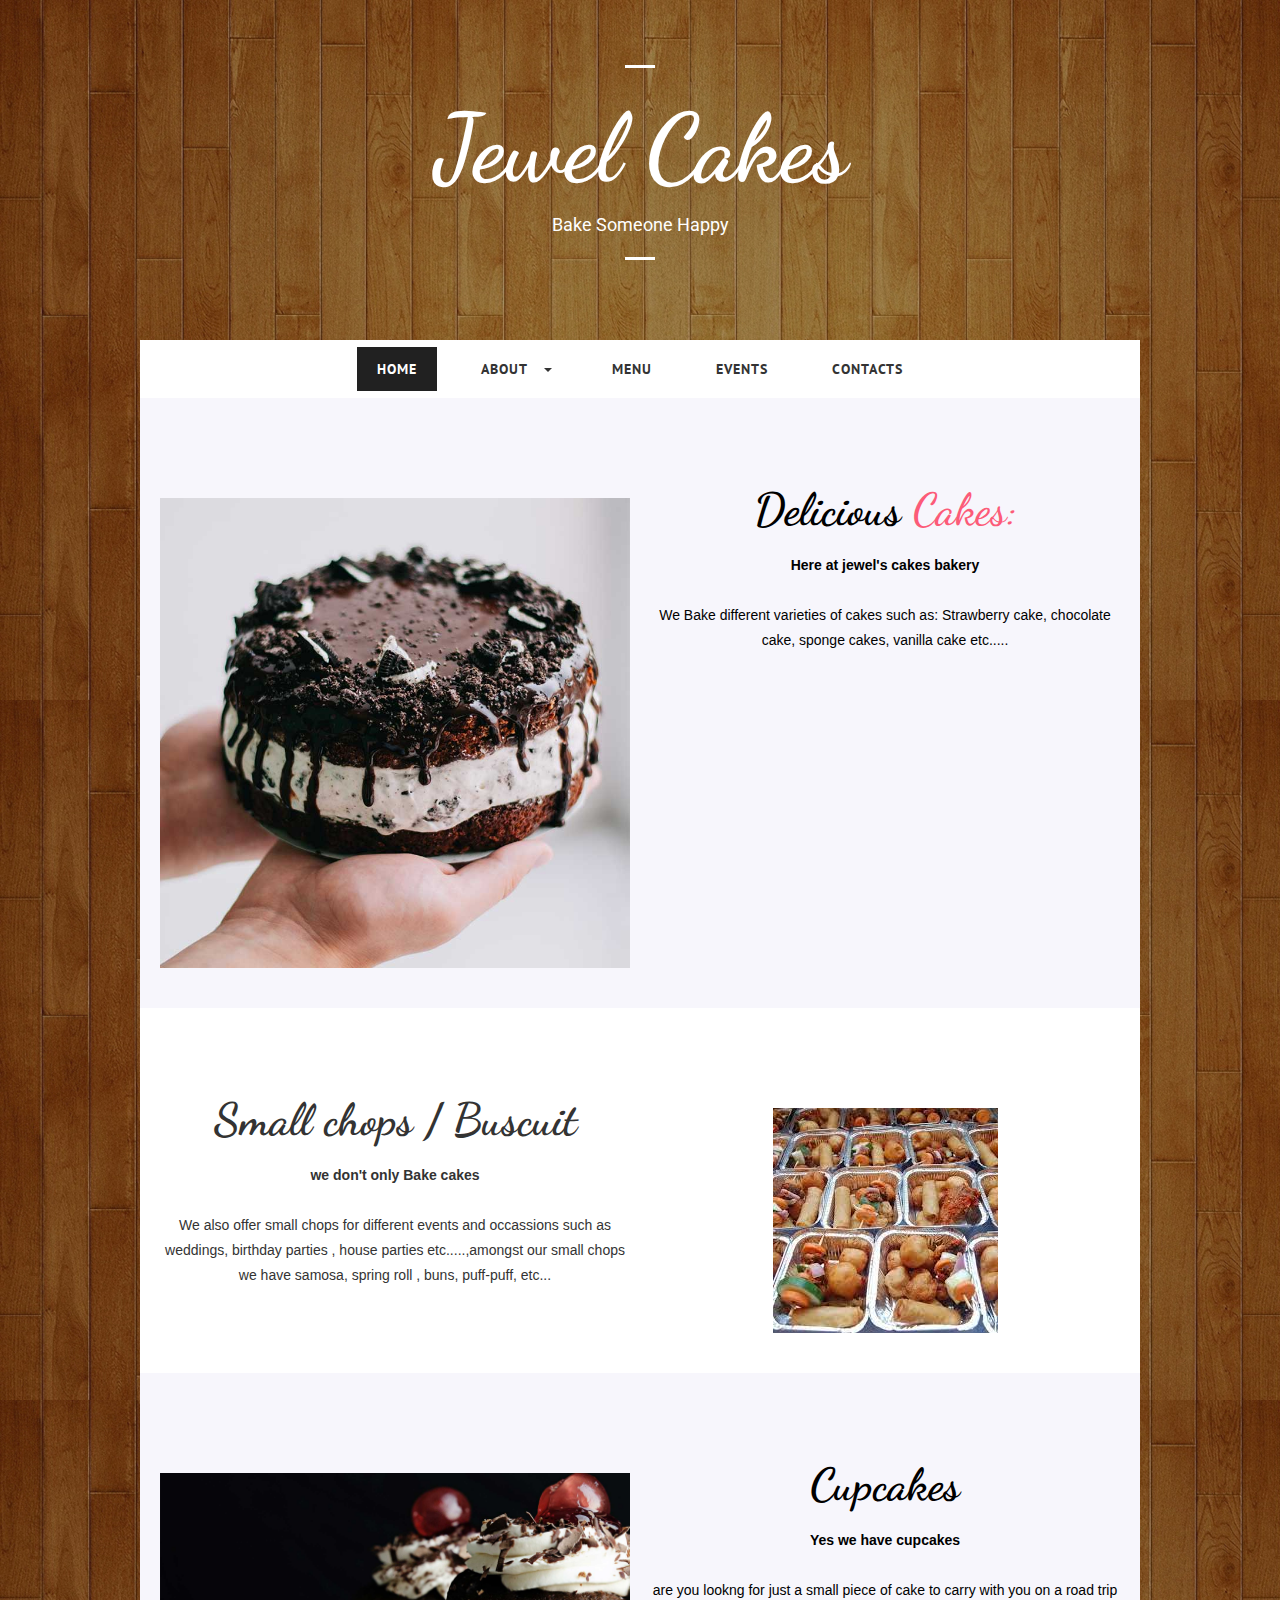
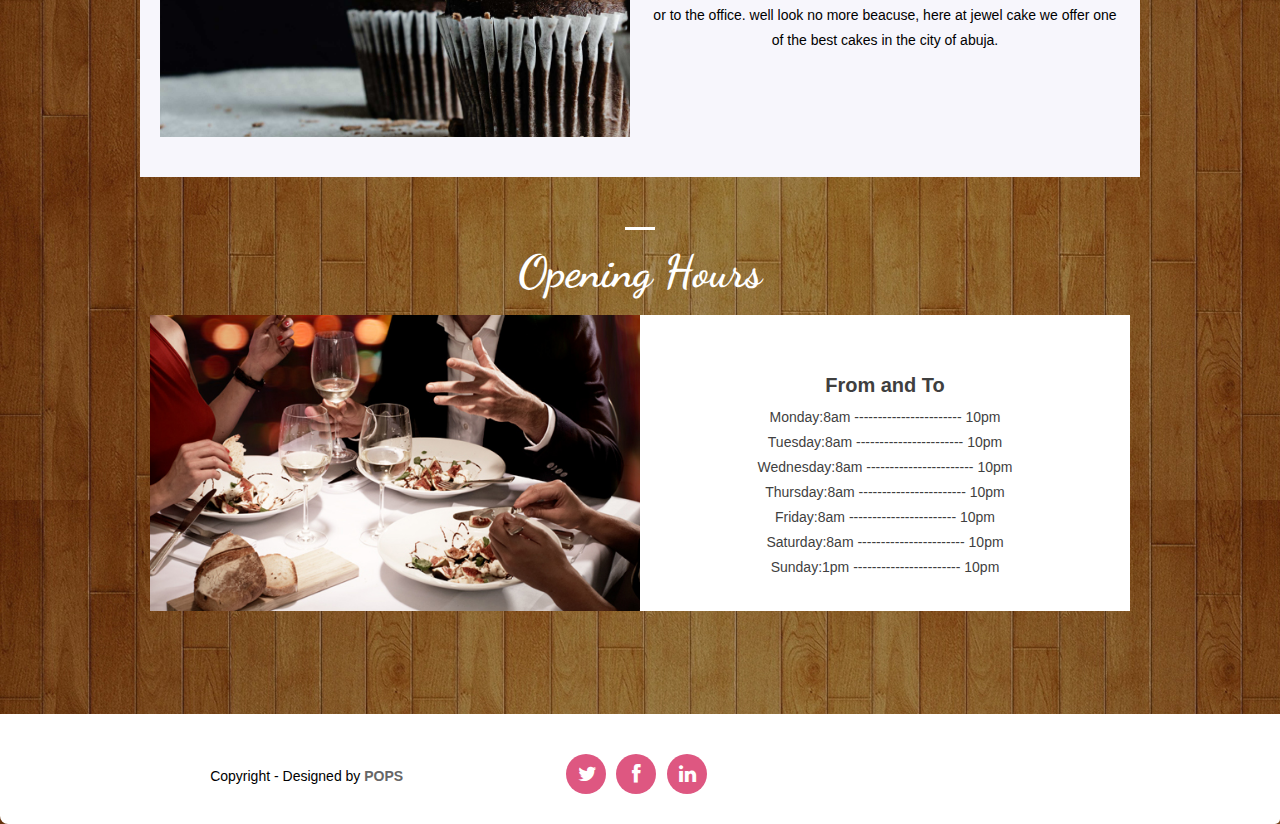
<file: index.html>
<!DOCTYPE html>
<!--[if lt IE 7 ]><html class="ie ie6" lang="en"> <![endif]-->
<!--[if IE 7 ]><html class="ie ie7" lang="en"> <![endif]-->
<!--[if IE 8 ]><html class="ie ie8" lang="en"> <![endif]-->
<!--[if (gte IE 9)|!(IE)]><!--><html lang="en"> <!--<![endif]-->
<head>

    <!-- Basic Page Needs
  ================================================== -->
	<meta charset="utf-8">
	<title>Jewel cakes</title>
	<meta name="description" content="Free Responsive Html5 Css3 Templates | zerotheme.com">
	<meta name="author" content="www.zerotheme.com">
	
    <!-- Mobile Specific Metas
	================================================== -->
	<meta name="viewport" content="width=device-width, initial-scale=1, maximum-scale=1">
    
    <!-- CSS
	================================================== -->
  	<link rel="stylesheet" href="css/zerogrid.css">
	<link rel="stylesheet" href="css/style.css">
	<link rel="stylesheet" href="css/lightbox.css">
	
	<!-- Custom Fonts -->
    <link href="font-awesome/css/font-awesome.min.css" rel="stylesheet" type="text/css">
	
	
	<link rel="stylesheet" href="css/menu.css">
	<script src="js/jquery1111.min.js" type="text/javascript"></script>
	<script src="js/script.js"></script>
	
	<!--[if lt IE 8]>
       <div style=' clear: both; text-align:center; position: relative;'>
         <a href="http://windows.microsoft.com/en-US/internet-explorer/Items/ie/home?ocid=ie6_countdown_bannercode">
           <img src="http://storage.ie6countdown.com/assets/100/images/banners/warning_bar_0000_us.jpg" border="0" height="42" width="820" alt="You are using an outdated browser. For a faster, safer browsing experience, upgrade for free today." />
        </a>
      </div>
    <![endif]-->
    <!--[if lt IE 9]>
		<script src="js/html5.js"></script>
		<script src="js/css3-mediaqueries.js"></script>
	<![endif]-->
	
</head>

<body>
<div class="wrap-body">
	<header class="zerogrid">
		<div class="logo">
			<hr class="line-1">
			<a href="#">Jewel Cakes</a>
			<span>Bake Someone Happy</span>
			<hr class="line-1">
		</div>
		<div id='cssmenu' class="align-center">
			<ul>
			   <li class="active"><a href='index.html'><span>Home</span></a></li>
			   <li class=' has-sub'><a href='about.html'><span>About</span></a>
			   </li>
			   <li><a href='menu.html'><span>Menu</span></a></li>
			  <li><a href='event.html'><span>Events</span></a></li>
			   <li class='last'><a href='contact.html'><span>Contacts</span></a></li>
			</ul>
		</div>
	</header>
		<!--////////////////////////////////////Container-->
		<section id="container">
			<div class="wrap-container">
				<!-----------------content-box-1-------------------->
				<section class="content-box background-gray box-1 zerogrid">
					<div class="row wrap-box"><!--Start Box-->
						<div class="col-1-2">
							<div class="wrap-col">
								<div style="padding-top: 60px;">
									<center><img src="images/1.jpg"></center>
								</div>
							</div>
						</div>
						<div class="col-1-2">
							<div class="wrap-col">
								<div class="row">
									<div class="t-center" style="padding-top: 30px;">
										<div class="header">
											<h2>Delicious  <span class="color-red">Cakes:</span></h2>
										</div>
										<strong>Here at jewel's cakes bakery</strong><br/><br>
										<span>We Bake different varieties of cakes such as: Strawberry cake, chocolate cake, sponge cakes, vanilla cake etc.....</span><br/><br>
									</div>
								</div>
							</div>
						</div>
					</div>
				</section>
				<!-----------------content-box-2-------------------->
				<section class="content-box background-white box-2 zerogrid">
					<div class="row wrap-box"><!--Start Box-->
						<div class="col-1-2 f-right">
							<div class="wrap-col">
								<div style="padding-top: 60px;">
									<center><img src="images/small chops.jpeg"></center>
								</div>
							</div>
						</div>
						<div class="col-1-2">
							<div class="wrap-col">
								<div class="row">
									<div class="t-center" style="padding-top: 30px;">
										<div class="header">
											<h2>Small chops / Buscuit</h2>
										</div>
										<strong>we don't only Bake cakes</strong><br/><br>
										<span>We also offer small chops for different events and occassions such as weddings, birthday parties , house parties
											etc.....,amongst our small chops we have samosa, spring roll , buns, puff-puff, etc...
										</span><br/><br>
										<!-- <a href="#" class="button" >More Details</a> -->
									</div>
								</div>
							</div>
						</div>
					</div>
				</section>
				<!-----------------content-box-3-------------------->
				<section class="content-box background-gray box-3 zerogrid">
					<div class="row wrap-box"><!--Start Box-->
						<div class="col-1-2">
							<div class="wrap-col">
								<div style="padding-top: 60px;">
									<center><img src="images/3.jpg"></center>
								</div>
							</div>
						</div>
						<div class="col-1-2">
							<div class="wrap-col">
								<div class="row">
									<div class="t-center" style="padding-top: 30px;">
										<div class="header">
											<h2>Cupcakes</h2>
										</div>
										<strong>Yes we have cupcakes</strong><br/><br>
										<span>are you lookng for just a small piece of cake to carry with you on a road trip or to the office. well
											look no more beacuse, here at jewel cake we offer one of the best cakes in the city of abuja.
										</span><br/><br>
									</div>
								</div>
							</div>
						</div>
					</div>
				</section>
				<!-----------------content-box-4-------------------->
				<section class="content-box boxstyle-2 box-4">
					<div class="zerogrid">
						<div class="row wrap-box"><!--Start Box-->
							<div class="header">
								<hr class="line-1">
								<h2 style="color: #fff;">Opening Hours</h2>
							</div>
							<div class="post">
								<div class="col-1-2">
									<img src="images/event.jpg"/>
								</div>
								<div class="col-1-2">
									<div class="wrapper">
										<h3>From and To</h3>
										<p>Monday:8am ----------------------- 10pm <br>
											Tuesday:8am ----------------------- 10pm <br>
											Wednesday:8am ----------------------- 10pm <br>
											Thursday:8am ----------------------- 10pm <br>
											Friday:8am ----------------------- 10pm <br>
											Saturday:8am ----------------------- 10pm <br>
											Sunday:1pm ----------------------- 10pm</p>
										<!-- <a class="button" href="#">Read More</a> -->
									</div>	
								</div>
							</div>
						</div>
					</div>
				</section>
				
			</div>
		</section>
		<hr class="line">
		<!--////////////////////////////////////Footer-->
		<footer>
			<div class="wrap-footer">
				<div class="zerogrid">
					<div class="row">
						<div class="col-1-3">
							<div class="wrap-col">
								<p>Copyright - Designed by <a href="saviourpopoola@gmail.com">POPS</a></p>
							</div>
						</div>
						<div class="col-1-3">
							<div class="wrap-col">
								<ul class="social-buttons">
									<li><a href="#"><i class="fa fa-twitter"></i></a>
									</li>
									<li><a href="#"><i class="fa fa-facebook"></i></a>
									</li>
									<li><a href="#"><i class="fa fa-linkedin"></i></a>
									</li>
								</ul>
							</div>
						</div>
						<div class="col-1-3">
							<!-- <div class="wrap-col">
								<ul class="quick-link">
									<li><a href="#">Privacy Policy</a></li>
									<li><a href="#">Terms of Use</a></li>
								</ul>
							</div> -->
						</div>
					</div>
				</div>
			</div>
		</footer>
<script src="js/lightbox-plus-jquery.min.js"></script>
</div>
</body>
</html>
</file>
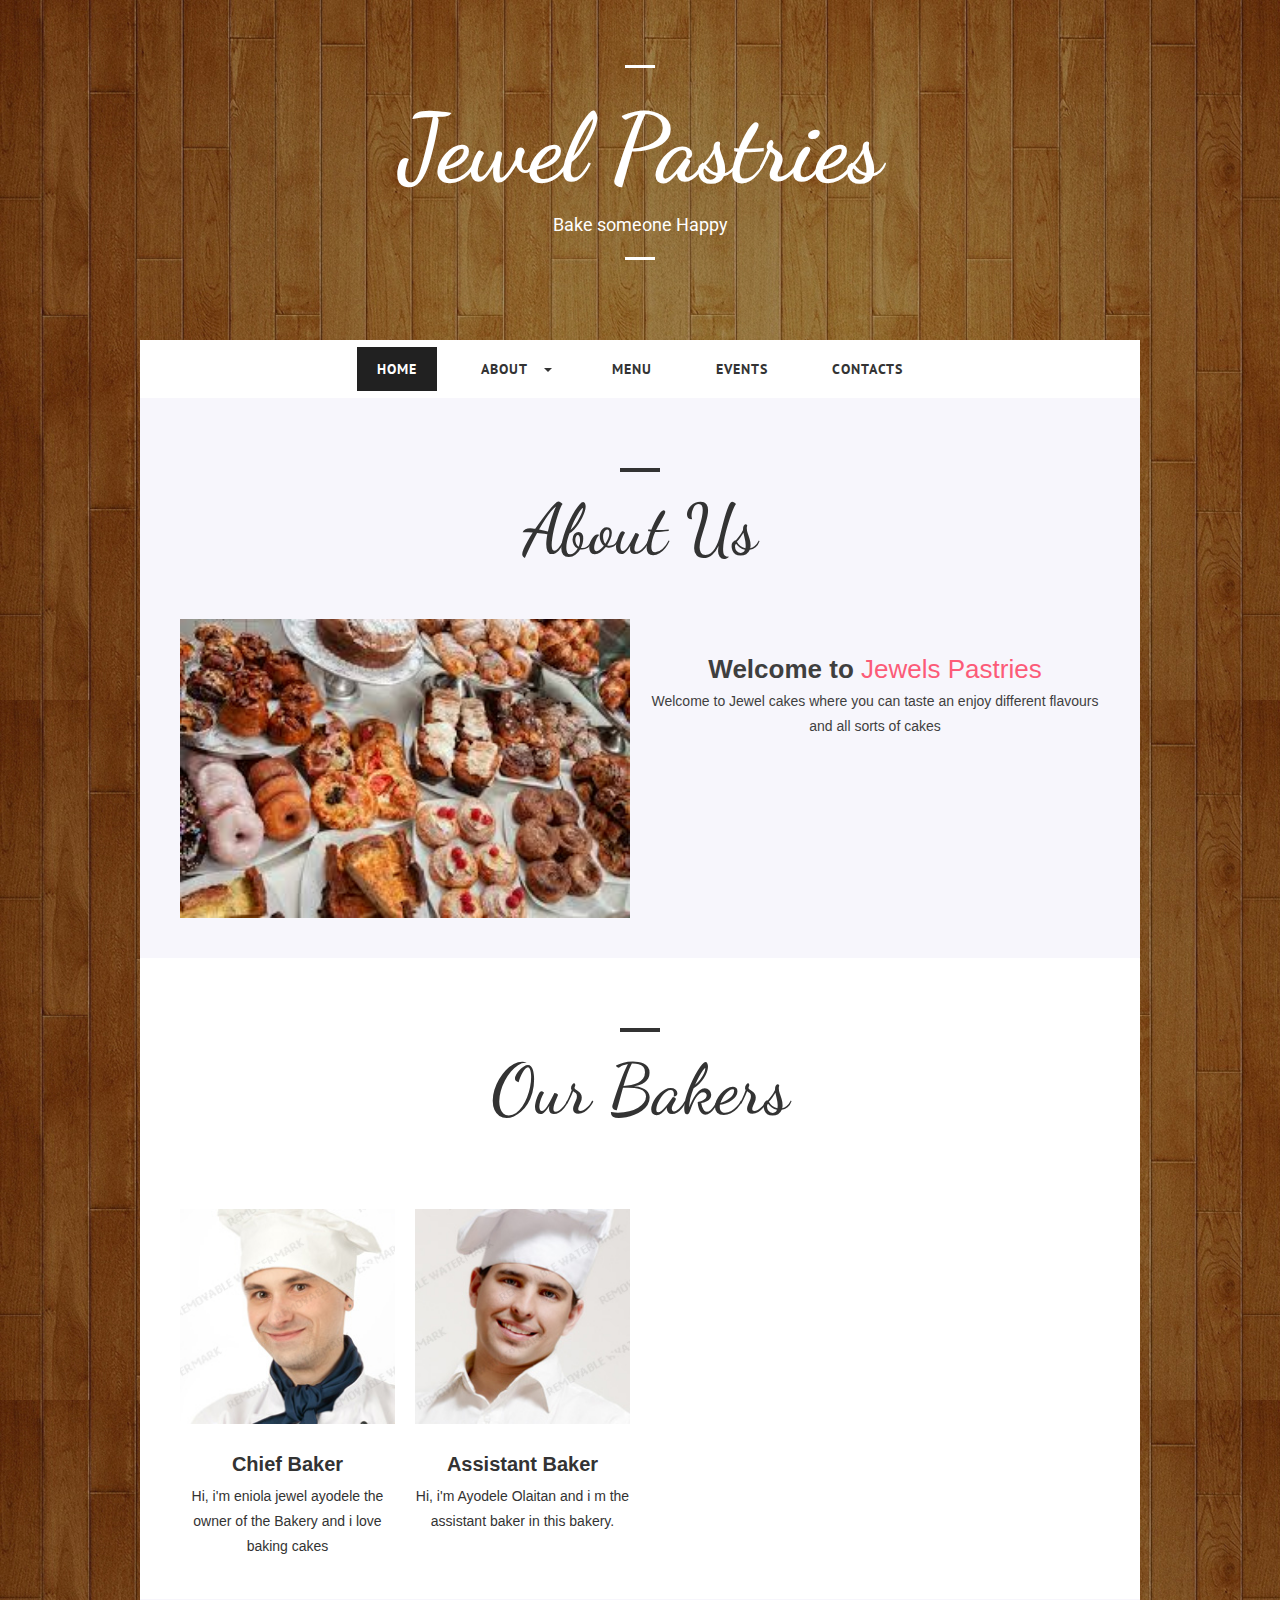
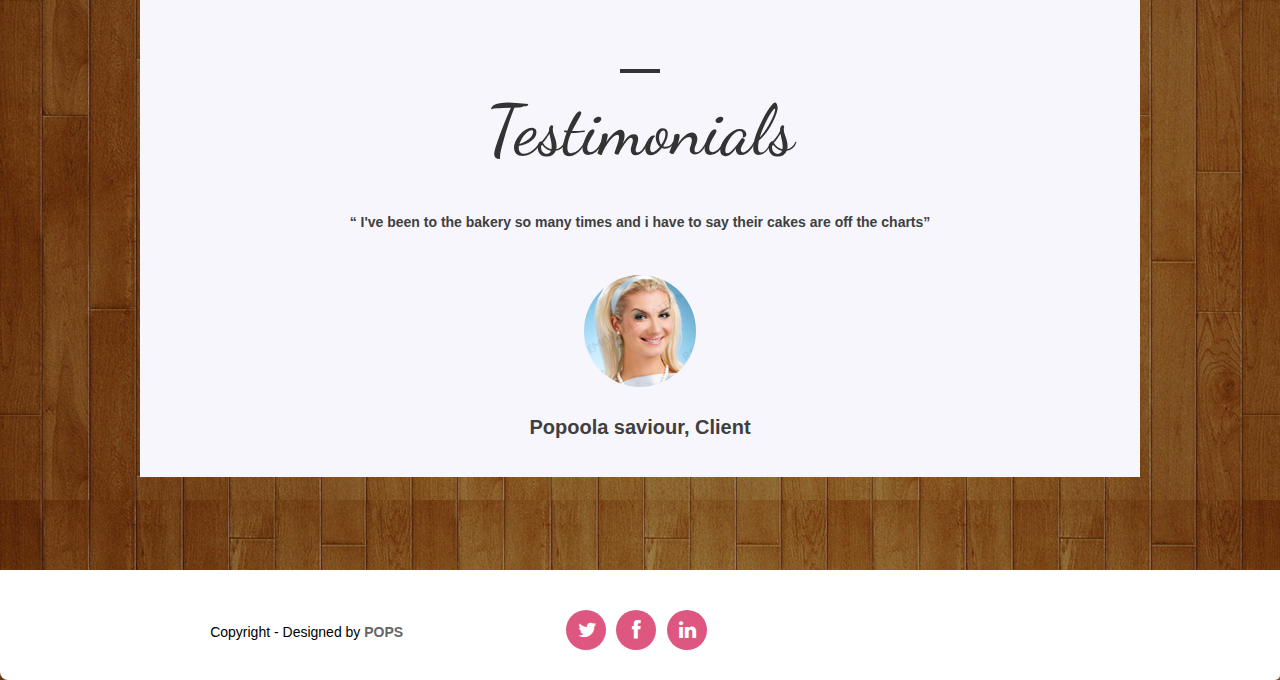
<file: about.html>
<!DOCTYPE html>
<!--[if lt IE 7 ]><html class="ie ie6" lang="en"> <![endif]-->
<!--[if IE 7 ]><html class="ie ie7" lang="en"> <![endif]-->
<!--[if IE 8 ]><html class="ie ie8" lang="en"> <![endif]-->
<!--[if (gte IE 9)|!(IE)]><!--><html lang="en"> <!--<![endif]-->
<head>

    <!-- Basic Page Needs
  ================================================== -->
	<meta charset="utf-8">
	<title>Jewel Pastries</title>
	<meta name="description" content="Free Responsive Html5 Css3 Templates | zerotheme.com">
	<meta name="author" content="www.zerotheme.com">
	
    <!-- Mobile Specific Metas
	================================================== -->
	<meta name="viewport" content="width=device-width, initial-scale=1, maximum-scale=1">
    
    <!-- CSS
	================================================== -->
  	<link rel="stylesheet" href="css/zerogrid.css">
	<link rel="stylesheet" href="css/style.css">
	<link rel="stylesheet" href="css/lightbox.css">
	
	<!-- Custom Fonts -->
    <link href="font-awesome/css/font-awesome.min.css" rel="stylesheet" type="text/css">
	
	
	<link rel="stylesheet" href="css/menu.css">
	<script src="js/jquery1111.min.js" type="text/javascript"></script>
	<script src="js/script.js"></script>
	
	<!--[if lt IE 8]>
       <div style=' clear: both; text-align:center; position: relative;'>
         <a href="http://windows.microsoft.com/en-US/internet-explorer/Items/ie/home?ocid=ie6_countdown_bannercode">
           <img src="http://storage.ie6countdown.com/assets/100/images/banners/warning_bar_0000_us.jpg" border="0" height="42" width="820" alt="You are using an outdated browser. For a faster, safer browsing experience, upgrade for free today." />
        </a>
      </div>
    <![endif]-->
    <!--[if lt IE 9]>
		<script src="js/html5.js"></script>
		<script src="js/css3-mediaqueries.js"></script>
	<![endif]-->
	
</head>

<body>
<div class="wrap-body">
	<header class="zerogrid">
		<div class="logo">
			<hr class="line-1">
			<a href="#">Jewel Pastries</a>
			<span>Bake someone Happy</span>
			<hr class="line-1">
		</div>
		<div id='cssmenu' class="align-center">
			<ul>
			   <li class="active"><a href='index.html'><span>Home</span></a></li>
			   <li class=' has-sub'><a href='about.html'><span>About</span></a></li>
			   <li><a href='menu.html'><span>Menu</span></a></li>
			   <li><a href='event.html'><span>Events</span></a></li>
			   <li class='last'><a href='contact.html'><span>Contacts</span></a></li>
			</ul>
		</div>
	</header>
		<!--////////////////////////////////////Container-->
		<section id="container">
			<div class="wrap-container clearfix">
				<div id="main-content">
					<div class="wrap-content zerogrid ">
						<article class="background-gray">
							<div class="art-header">
								<hr class="line-2">
								<h2>About Us</h2>
							</div>
							<div class="art-content">
								<div class="row">
									<div class="col-1-2">
										<div class="wrap-col">
											<div>
												<img src="images/hercakes.jpeg">
											</div>
										</div>
									</div>
									<div class="col-1-2">
										<div class="wrap-col">
											<div class="row">
												<div class="t-center" style="padding-top: 40px;">
													<h3 style="font-size: 26px;">Welcome to <span class="color-red">Jewels Pastries</span></h3>
													<p>Welcome to Jewel cakes where you can taste an enjoy different flavours and all sorts of cakes</p>
												</div>
											</div>
										</div>
									</div>
								</div>
							</div>
						</article>
						<article class="background-white">
							<div class="art-header">
								<hr class="line-2">
								<h2>Our Bakers</h2>
							</div>
							<div class="art-content">
								<div class="row">
									<div class="col-1-4">
										<div class="wrap-col post">
											<img src="images/u2.jpg" alt=""/>
											<h3>Chief Baker</h3>
											<p>Hi, i'm eniola jewel ayodele the owner of the Bakery and i love baking cakes</p>
										</div>
									</div>
									<div class="col-1-4">
										<div class="wrap-col post">
											<img src="images/u4.jpg" alt=""/>
											<h3>Assistant Baker</h3>
											<p>Hi, i'm Ayodele Olaitan and i m the assistant baker in this bakery.</p>
										</div>
									</div>
								</div>
							</div>
						</article>
						<article class="background-gray">
							<div class="art-header">
								<hr class="line-2">
								<h2>Testimonials</h2>
							</div>
							<div class="art-content">
								<strong>“ I've been to the bakery so many times and i have to say their cakes are off the charts”</strong>
								<div class="row">
									<div class="col-full">
										<div class="wrap-col post">
											<img src="images/u5.jpg" alt="" style="border-radius: 50%; width: auto;" />
											<h3>Popoola saviour, Client</h3>
										</div>
									</div>
								</div>
							</div>
						</article>
					</div>
				</div>
			</div>
		</section>
		<hr class="line">
		<!--////////////////////////////////////Footer-->
		<footer>
			<div class="wrap-footer">
				<div class="zerogrid">
					<div class="row">
						<div class="col-1-3">
							<div class="wrap-col">
								<p>Copyright - Designed by <a href="saviourpopoola@gmail.com" title="free website templates">POPS</a></p>
							</div>
						</div>
						<div class="col-1-3">
							<div class="wrap-col">
								<ul class="social-buttons">
									<li><a href="#"><i class="fa fa-twitter"></i></a>
									</li>
									<li><a href="#"><i class="fa fa-facebook"></i></a>
									</li>
									<li><a href="#"><i class="fa fa-linkedin"></i></a>
									</li>
								</ul>
							</div>
						</div>
					</div>
				</div>
			</div>
		</footer>
<script src="js/lightbox-plus-jquery.min.js"></script>
</div>
</body>
</html>
</file>
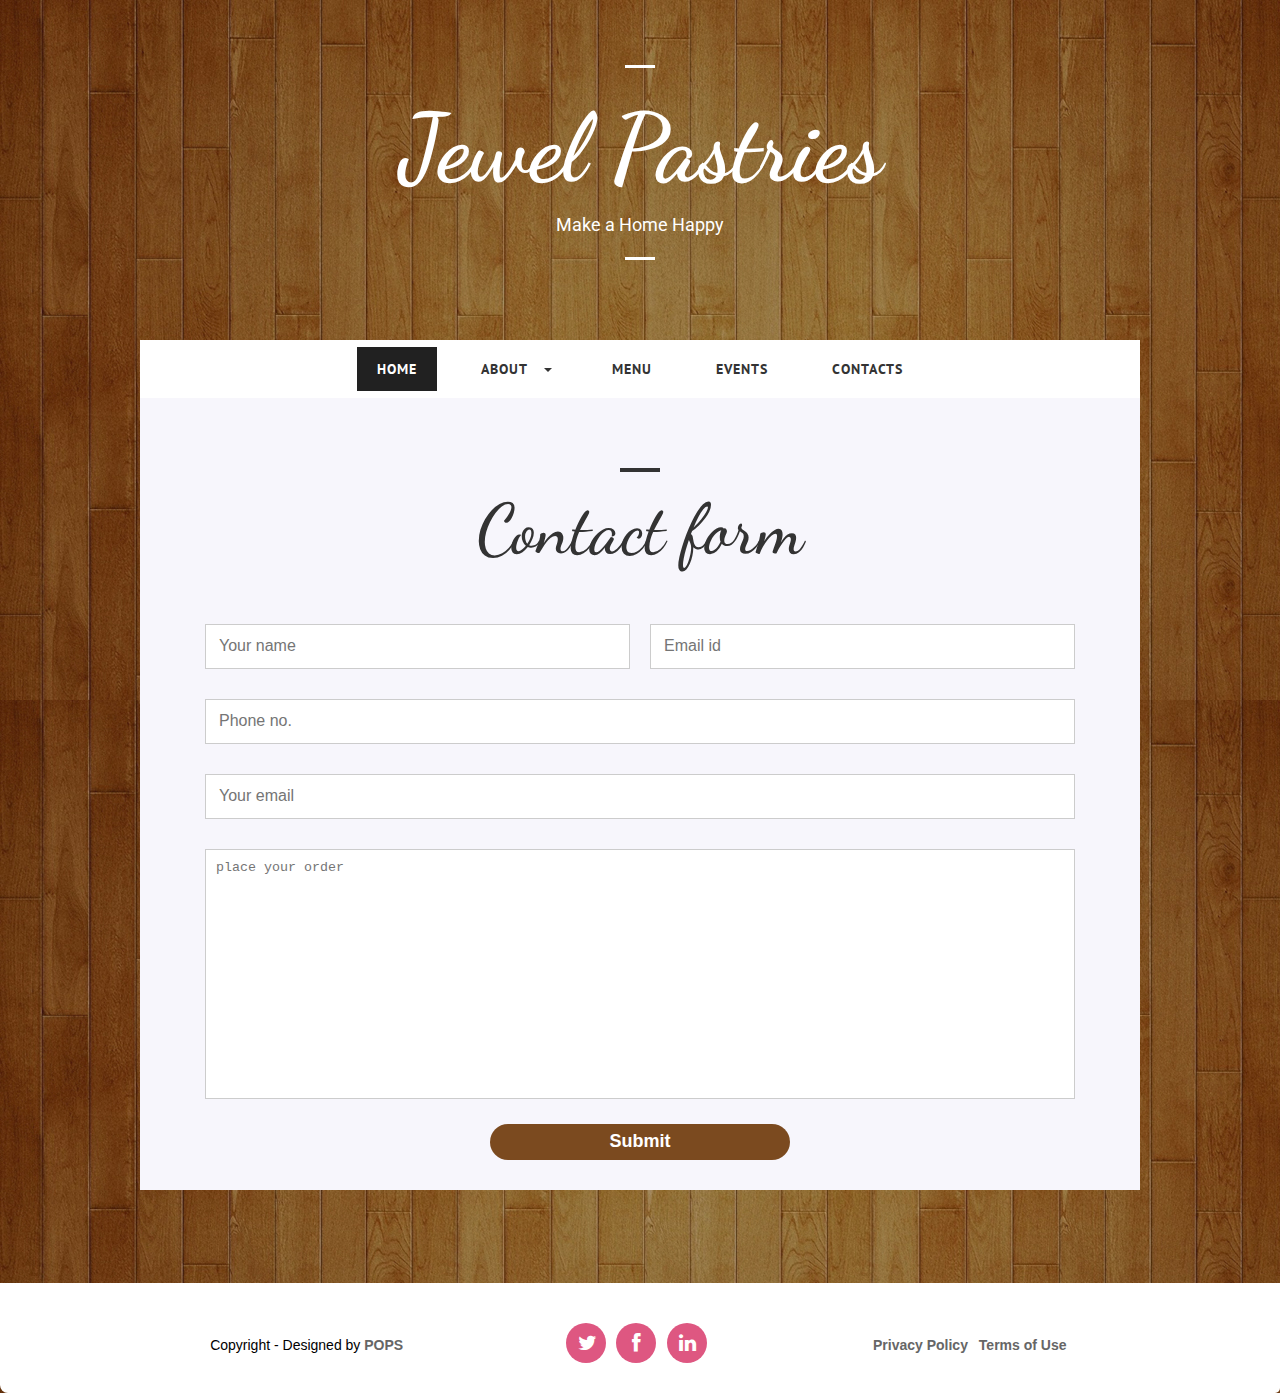
<file: contact.html>
<!DOCTYPE html>
<!--[if lt IE 7 ]><html class="ie ie6" lang="en"> <![endif]-->
<!--[if IE 7 ]><html class="ie ie7" lang="en"> <![endif]-->
<!--[if IE 8 ]><html class="ie ie8" lang="en"> <![endif]-->
<!--[if (gte IE 9)|!(IE)]><!--><html lang="en"> <!--<![endif]-->
<head>

    <!-- Basic Page Needs
  ================================================== -->
	<meta charset="utf-8">
	<title>Jewel Pastries</title>
	<meta name="description" content="Free Responsive Html5 Css3 Templates | zerotheme.com">
	<meta name="author" content="www.zerotheme.com">
	
    <!-- Mobile Specific Metas
	================================================== -->
	<meta name="viewport" content="width=device-width, initial-scale=1, maximum-scale=1">
    
    <!-- CSS
	================================================== -->
  	<link rel="stylesheet" href="css/zerogrid.css">
	<link rel="stylesheet" href="css/style.css">
	<link rel="stylesheet" href="css/lightbox.css">
	
	<!-- Custom Fonts -->
    <link href="font-awesome/css/font-awesome.min.css" rel="stylesheet" type="text/css">
	
	
	<link rel="stylesheet" href="css/menu.css">
	<script src="js/jquery1111.min.js" type="text/javascript"></script>
	<script src="js/script.js"></script>
	
	<!--[if lt IE 8]>
       <div style=' clear: both; text-align:center; position: relative;'>
         <a href="http://windows.microsoft.com/en-US/internet-explorer/Items/ie/home?ocid=ie6_countdown_bannercode">
           <img src="http://storage.ie6countdown.com/assets/100/images/banners/warning_bar_0000_us.jpg" border="0" height="42" width="820" alt="You are using an outdated browser. For a faster, safer browsing experience, upgrade for free today." />
        </a>
      </div>
    <![endif]-->
    <!--[if lt IE 9]>
		<script src="js/html5.js"></script>
		<script src="js/css3-mediaqueries.js"></script>
	<![endif]-->
	
</head>

<body>
<div class="wrap-body">
	<header class="zerogrid">
		<div class="logo">
			<hr class="line-1">
			<a href="#">Jewel Pastries</a>
			<span>Make a Home Happy</span>
			<hr class="line-1">
		</div>
		<div id='cssmenu' class="align-center">
			<ul>
			   <li class="active"><a href='index.html'><span>Home</span></a></li>
			   <li class=' has-sub'><a href='about.html'><span>About</span></a></li>
			   <li><a href='menu.html'><span>Menu</span></a></li>
			   <li><a href='event.html'><span>Events</span></a></li>
			   <li class='last'><a href='contact.html'><span>Contacts</span></a></li>
			</ul>
		</div>
	</header>
		<!--////////////////////////////////////Container-->
		<section id="container">
			<div class="wrap-container clearfix">
				<div id="main-content">
					<div class="wrap-content zerogrid ">
						<!-- <div class='embed-container maps'>
							<iframe src="https://www.google.com/maps/embed?pb=!1m18!1m12!1m3!1d3164.289259162295!2d-120.7989351!3d37.5246781!2m3!1f0!2f0!3f0!3m2!1i1024!2i768!4f13.1!3m3!1m2!1s0x8091042b3386acd7%3A0x3b4a4cedc60363dd!2sMain+St%2C+Denair%2C+CA+95316%2C+Hoa+K%E1%BB%B3!5e0!3m2!1svi!2s!4v1434016649434" width="100%" height="370px" frameborder="0" style="border: 0"></iframe>
						</div> -->
						<article class="background-gray">
							<div class="art-header">
								<hr class="line-2">
								<h2>Contact form</h2>
							</div>
							<div class="art-content">
								<div class="row">
									<div id="contact_form">
										<form onsubmit="sendEmail();reset(); return false; "name="form1" id="ff" >
											<label class="row">
												<div class="col-1-2">
													<div class="wrap-col">
														<input type="text" id="name" placeholder="Your name" required>
													</div>
												</div>
												<div class="col-1-2">
													<div class="wrap-col">
														<input type="email" id="email" placeholder="Email id" required >
													</div>
												</div>
											</label>
											<label class="row">
												<div class="wrap-col">
													<input type="text" id="phone" placeholder="Phone no." required="required" />
												</div>
											</label>
											<label class="row">
												<div class="wrap-col">
													<input type="text" id="user-email" placeholder="Your email" required="required" />
												</div>
											</label>
											<label class="row">
												<div class="wrap-col">
													<textarea style="resize: none;" name="message" id="message" class="form-control" rows="4" cols="25" required="required"
													placeholder="place your order"></textarea>
												</div>
											</label>
											<center><button 
											id="mybutton" type="submit">Submit</button></center>
										</form>
									</div>
								</div>
							</div>
						</article>
					</div>
				</div>
			</div>
		</section>
		<hr class="line">
		<!--////////////////////////////////////Footer-->
		<footer>
			<div class="wrap-footer">
				<div class="zerogrid">
					<div class="row">
						<div class="col-1-3">
							<div class="wrap-col">
								<p>Copyright - Designed by <a href="saviourpopoola@gmail.com" title="free website templates">POPS</a></p>
							</div>
						</div>
						<div class="col-1-3">
							<div class="wrap-col">
								<ul class="social-buttons">
									<li><a href="#"><i class="fa fa-twitter"></i></a>
									</li>
									<li><a href="#"><i class="fa fa-facebook"></i></a>
									</li>
									<li><a href="#"><i class="fa fa-linkedin"></i></a>
									</li>
								</ul>
							</div>
						</div>
						<div class="col-1-3">
							<div class="wrap-col">
								<ul class="quick-link">
									<li><a href="#">Privacy Policy</a></li>
									<li><a href="#">Terms of Use</a></li>
								</ul>
							</div>
						</div>
					</div>
				</div>
			</div>
		</footer>

	<!-- Google Map -->
	<script src="https://smtpjs.com/v3/smtp.js"></script>
	<script>
		function sendEmail(){
					Email.send({
				Host : "smtp.elasticemail.com",
				Username : "saviourpopoola@gmail.com",
				Password : "06FDC1F6791A112A680BFBB47B6CB216A5E2",
				To : "popoolasaviour@gmail.com",
				From : document.getElementById("email").value,
				Subject : "order",
				Body : "Name: " + document.getElementById("name").value 
				+ "<br> Email: "  + document.getElementById("email").value 
				+ "<br> Phone no.: "  + document.getElementById("phone").value
				+ "<br> Message: "  + document.getElementById("message").value
				+ "<br> From: "  + document.getElementById("user-email").value
		}).then(
			message => alert("Message Sent Successfully")
		);
		}
	</script>
	
</div>
</body>
</html>
</file>
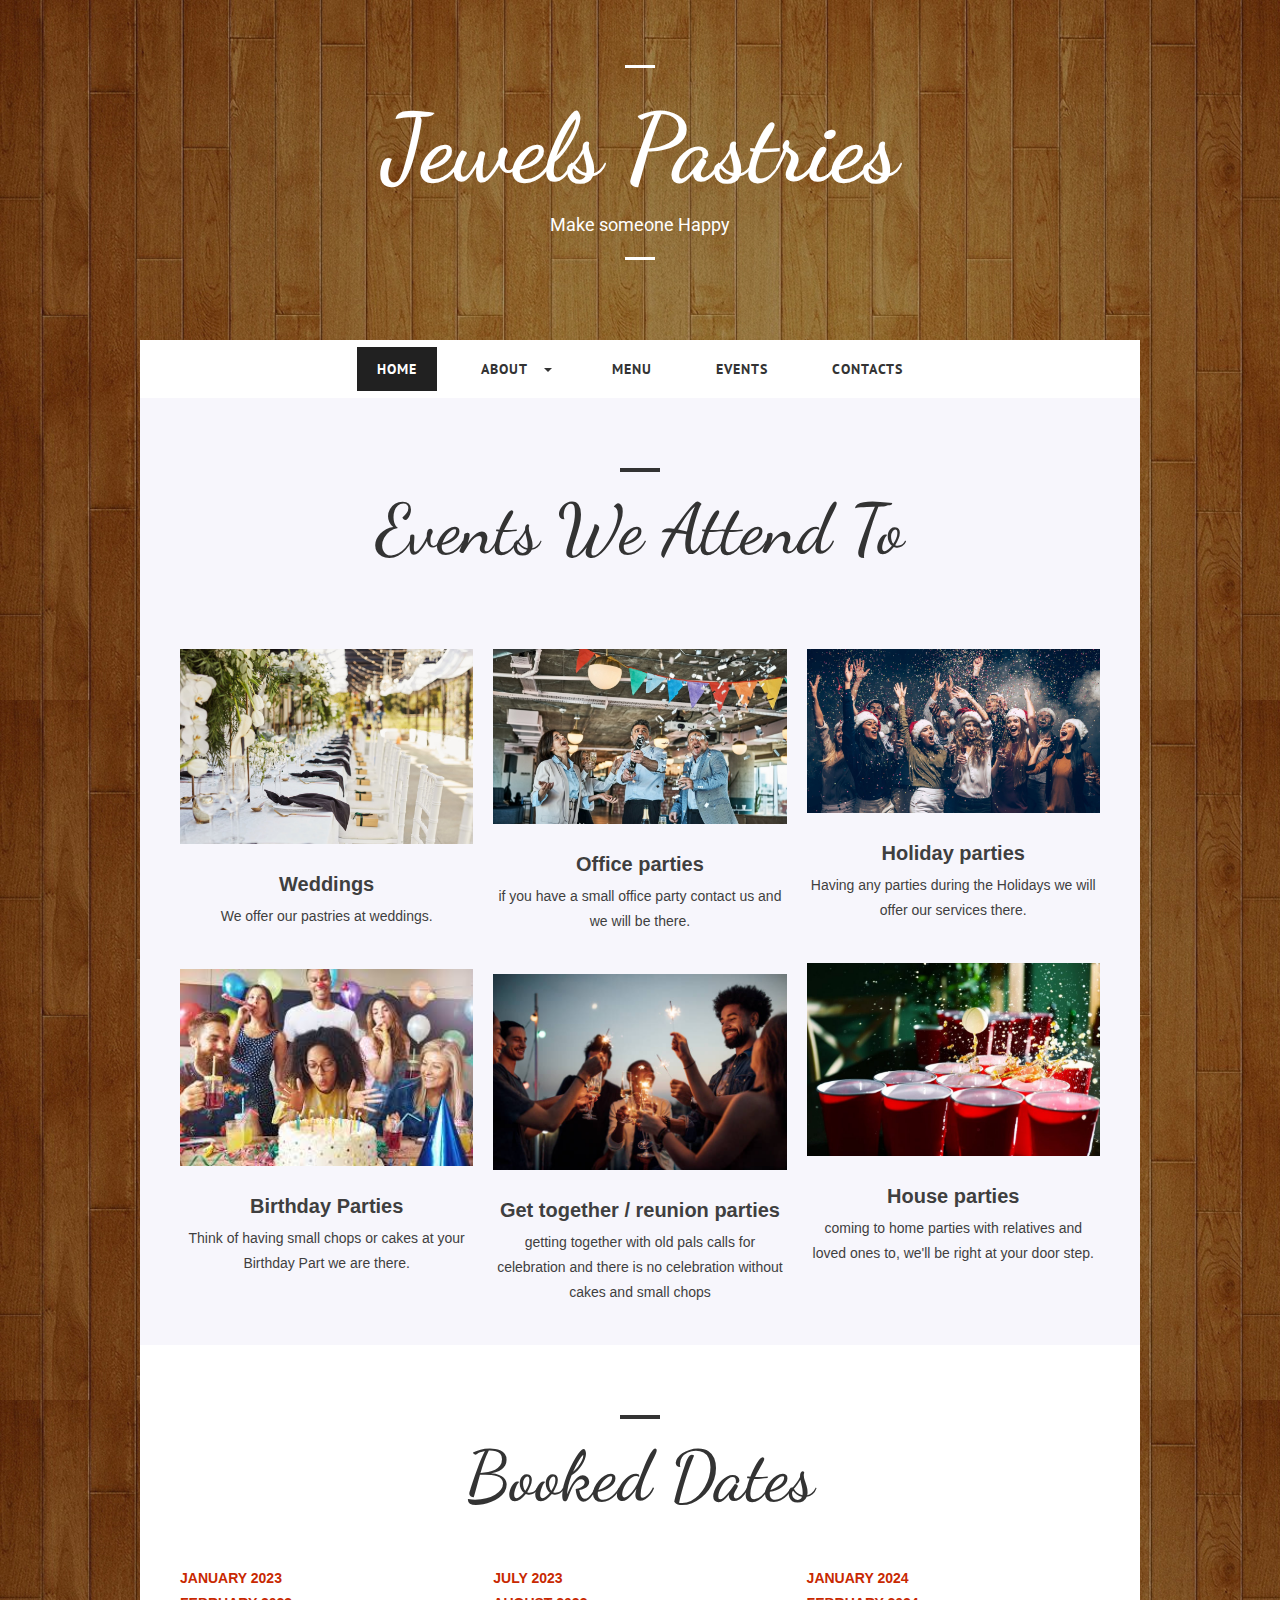
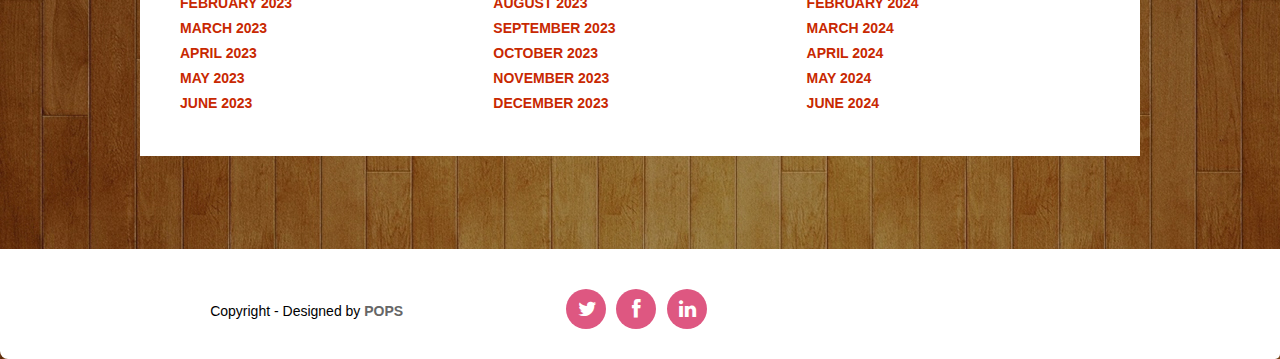
<file: event.html>
<!DOCTYPE html>
<!--[if lt IE 7 ]><html class="ie ie6" lang="en"> <![endif]-->
<!--[if IE 7 ]><html class="ie ie7" lang="en"> <![endif]-->
<!--[if IE 8 ]><html class="ie ie8" lang="en"> <![endif]-->
<!--[if (gte IE 9)|!(IE)]><!--><html lang="en"> <!--<![endif]-->
<head>

    <!-- Basic Page Needs
  ================================================== -->
	<meta charset="utf-8">
	<title>Jewels Pastries</title>
	<meta name="description" content="Free Responsive Html5 Css3 Templates | zerotheme.com">
	<meta name="author" content="www.zerotheme.com">
	
    <!-- Mobile Specific Metas
	================================================== -->
	<meta name="viewport" content="width=device-width, initial-scale=1, maximum-scale=1">
    
    <!-- CSS
	================================================== -->
  	<link rel="stylesheet" href="css/zerogrid.css">
	<link rel="stylesheet" href="css/style.css">
	<link rel="stylesheet" href="css/lightbox.css">
	
	<!-- Custom Fonts -->
    <link href="font-awesome/css/font-awesome.min.css" rel="stylesheet" type="text/css">
	
	
	<link rel="stylesheet" href="css/menu.css">
	<script src="js/jquery1111.min.js" type="text/javascript"></script>
	<script src="js/script.js"></script>
	
	<!--[if lt IE 8]>
       <div style=' clear: both; text-align:center; position: relative;'>
         <a href="http://windows.microsoft.com/en-US/internet-explorer/Items/ie/home?ocid=ie6_countdown_bannercode">
           <img src="http://storage.ie6countdown.com/assets/100/images/banners/warning_bar_0000_us.jpg" border="0" height="42" width="820" alt="You are using an outdated browser. For a faster, safer browsing experience, upgrade for free today." />
        </a>
      </div>
    <![endif]-->
    <!--[if lt IE 9]>
		<script src="js/html5.js"></script>
		<script src="js/css3-mediaqueries.js"></script>
	<![endif]-->
	
</head>

<body>
<div class="wrap-body">
	<header class="zerogrid">
		<div class="logo">
			<hr class="line-1">
			<a href="#">Jewels Pastries</a>
			<span>Make someone Happy</span>
			<hr class="line-1">
		</div>
		<div id='cssmenu' class="align-center">
			<ul>
			   <li class="active"><a href='index.html'><span>Home</span></a></li>
			   <li class=' has-sub'><a href='about.html'><span>About</span></a>
			   </li>
			   <li><a href='menu.html'><span>Menu</span></a></li>
			   <li><a href='event.html'><span>Events</span></a></li>
			   <li class='last'><a href='contact.html'><span>Contacts</span></a></li>
			</ul>
		</div>
	</header>
		<!--////////////////////////////////////Container-->
		<section id="container">
			<div class="wrap-container clearfix">
				<div id="main-content">
					<div class="wrap-content zerogrid ">
						<article class="background-gray">
							<div class="art-header">
								<hr class="line-2">
								<h2>Events We Attend To</h2>
							</div>
							<div class="art-content">
								<div class="row">
									<div class="col-1-3">
										<div class="wrap-col post">
											<img src="images/wedding.jpeg" alt=""/>
											<h3>Weddings</h3>
											<p>We offer our pastries at weddings.</p>
										</div>
										<div class="wrap-col post">
											<img src="images/birthdayparty.jpeg" alt=""/>
											<h3>Birthday Parties</h3>
											<p>Think of having small chops or cakes at your Birthday Part we are there.</p>
										</div>
									</div>
									<div class="col-1-3">
										<div class="wrap-col post">
											<img src="images/officeparty.jpeg" alt=""/>
											<h3>Office parties</h3>
											<p>if you have a small office party contact us and we will be there.</p>
										</div>
										<div class="wrap-col post">
											<img src="images/reunion.jpeg" alt=""/>
											<h3>Get together / reunion parties</h3>
											<p>getting together with old pals calls for celebration and there is no celebration without cakes and small chops</p>
										</div>
									</div>
									<div class="col-1-3">
										<div class="wrap-col post">
											<img src="images/holidays.jpeg" alt=""/>
											<h3>Holiday parties</h3>
											<p>Having any parties during the Holidays we will offer our services there.</p>
										</div>
										<div class="wrap-col post">
											<img src="images/houseparty.jpeg" alt=""/>
											<h3>House parties</h3>
											<p>coming to home parties with relatives and loved ones to, we'll be right at your door step.</p>
										</div>
									</div>
								</div>
							</div>
						</article>
						<article class="background-white">
							<div class="art-header">
								<hr class="line-2">
								<h2>Booked Dates</h2>
							</div>
							<div class="art-content">
								<div class="row">
									<div class="col-1-3" style="text-align: left;">
										<div class="wrap-col">
											<ul>
												<li><a href="#">JANUARY 2023</a></li>
												<li><a href="#">FEBRUARY 2023</a></li>
												<li><a href="#">MARCH 2023</a></li>
												<li><a href="#">APRIL 2023</a></li>
												<li><a href="#">MAY 2023</a></li>
												<li><a href="#">JUNE 2023</a></li>
											</ul>
										</div>
									</div>
									<div class="col-1-3" style="text-align: left;">
										<div class="wrap-col">
											<ul>
												<li><a href="#">JULY 2023</a></li>
												<li><a href="#">AUGUST 2023</a></li>
												<li><a href="#">SEPTEMBER 2023</a></li>
												<li><a href="#">OCTOBER 2023</a></li>
												<li><a href="#">NOVEMBER 2023</a></li>
												<li><a href="#">DECEMBER 2023</a></li>
											</ul>
										</div>
									</div>
									<div class="col-1-3" style="text-align: left;">
										<div class="wrap-col">
											<ul>
												<li><a href="#">JANUARY 2024</a></li>
												<li><a href="#">FEBRUARY 2024</a></li>
												<li><a href="#">MARCH 2024</a></li>
												<li><a href="#">APRIL 2024</a></li>
												<li><a href="#">MAY 2024</a></li>
												<li><a href="#">JUNE 2024</a></li>
											</ul>
										</div>
									</div>
								</div>
							</div>
						</article>
					</div>
				</div>
			</div>
		</section>
		<hr class="line">
		<!--////////////////////////////////////Footer-->
		<footer>
			<div class="wrap-footer">
				<div class="zerogrid">
					<div class="row">
						<div class="col-1-3">
							<div class="wrap-col">
								<p>Copyright - Designed by <a href="saviourpopoola@gmail.com" title="free website templates">POPS</a></p>
							</div>
						</div>
						<div class="col-1-3">
							<div class="wrap-col">
								<ul class="social-buttons">
									<li><a href="#"><i class="fa fa-twitter"></i></a>
									</li>
									<li><a href="#"><i class="fa fa-facebook"></i></a>
									</li>
									<li><a href="#"><i class="fa fa-linkedin"></i></a>
									</li>
								</ul>
							</div>
						</div>
						<!-- <div class="col-1-3">
							<div class="wrap-col">
								<ul class="quick-link">
									<li><a href="#">Privacy Policy</a></li>
									<li><a href="#">Terms of Use</a></li>
								</ul>
							</div>
						</div> -->
					</div>
				</div>
			</div>
		</footer>
<script src="js/lightbox-plus-jquery.min.js"></script>
</div>
</body>
</html>
</file>
<file: css/zerogrid.css>
/*
Zerotheme.com | Free Html5 Responsive Templates
Zerogrid - A Single Grid System for Responsive Design
Author: Kimmy
Version : 3.0
Author URI: https://www.zerotheme.com/
*/
/* -------------------------------------------- */
/* ------------------Grid System--------------- */ 
.zerogrid{ width: 1000px; position: relative; margin: 0 auto; padding: 0px;}
.zerogrid:after { content: "\0020"; display: block; height: 0; clear: both; visibility: hidden; }

.zerogrid .f-right{float: right!important;}
.zerogrid .f-left{float: left!important;}

.zerogrid .row{}
.zerogrid .row:before,.row:after { content: '\0020'; display: block; overflow: hidden; visibility: hidden; width: 0; height: 0; }
.zerogrid .row:after{clear: both; }
.zerogrid .row{zoom: 1;}

.zerogrid .wrap-col{margin:10px;}

.zerogrid .col-1-2, .zerogrid .col-1-3, .zerogrid .col-2-3, .zerogrid .col-1-4, .zerogrid .col-2-4, .zerogrid .col-3-4, .zerogrid .col-1-5, .zerogrid .col-2-5, .zerogrid .col-3-5, .zerogrid .col-4-5, .zerogrid .col-1-6, .zerogrid .col-2-6, .zerogrid .col-3-6, .zerogrid .col-4-6, .zerogrid .col-5-6{float:left; display: inline-block;}

.zerogrid .col-full{width:100%;}

.zerogrid .col-1-2,.zerogrid .col-1-2-fixed{width:50%;}
.zerogrid .offset-1-2{margin-left: 50%;}

.zerogrid .col-1-3,.zerogrid .col-1-3-fixed{width:33.33%;}
.zerogrid .col-2-3,.zerogrid .col-2-3-fixed{width:66.66%;}
.zerogrid .offset-1-3{margin-left: 33.33%;}
.zerogrid .offset-2-3{margin-left: 66.66%;}

.zerogrid .col-1-4,.zerogrid .col-1-4-fixed{width:25%;}
.zerogrid .col-2-4,.zerogrid .col-2-4-fixed{width:50%;}
.zerogrid .col-3-4,.zerogrid .col-3-4-fixed{width:75%;}
.zerogrid .offset-1-4{margin-left: 25%;}
.zerogrid .offset-2-4{margin-left: 50%;}
.zerogrid .offset-3-4{margin-left: 75%;}

.zerogrid .col-1-5,.zerogrid .col-1-5-fixed{width:20%;}
.zerogrid .col-2-5,.zerogrid .col-2-5-fixed{width:40%;}
.zerogrid .col-3-5,.zerogrid .col-3-5-fixed{width:60%;}
.zerogrid .col-4-5,.zerogrid .col-4-5-fixed{width:80%;}
.zerogrid .offset-1-5{margin-left: 20%;}
.zerogrid .offset-2-5{margin-left: 40%;}
.zerogrid .offset-3-5{margin-left: 60%;}
.zerogrid .offset-4-5{margin-left: 80%;}

.zerogrid .col-1-6,.zerogrid .col-1-6-fixed{width:16.66%;}
.zerogrid .col-2-6,.zerogrid .col-2-6-fixed{width:33.33%;}
.zerogrid .col-3-6,.zerogrid .col-3-6-fixed{width:50%;}
.zerogrid .col-4-6,.zerogrid .col-4-6-fixed{width:66.66%;}
.zerogrid .col-5-6,.zerogrid .col-5-6-fixed{width:83.33%;}
.zerogrid .offset-1-6{margin-left: 16.66%;}
.zerogrid .offset-2-6{margin-left: 33.33%;}
.zerogrid .offset-3-6{margin-left: 50%;}
.zerogrid .offset-4-6{margin-left: 66.66%;}
.zerogrid .offset-5-6{margin-left: 83.33%;}

@media only screen and (min-width: 960px) and (max-width: 1199px) {
	.zerogrid{width:960px;}
}

@media only screen and (min-width: 768px) and (max-width: 959px) {
	.zerogrid{width:768px;}
}

@media only screen and (max-width: 767px) {
	.zerogrid, .zerogrid .col-1-2, .zerogrid .col-1-3, .zerogrid .col-2-3, .zerogrid .col-1-4, .zerogrid .col-2-4, .zerogrid .col-3-4, .zerogrid .col-1-5, .zerogrid .col-2-5, .zerogrid .col-3-5, .zerogrid .col-4-5, .zerogrid .col-1-6, .zerogrid .col-2-6, .zerogrid .col-3-6, .zerogrid .col-4-6, .zerogrid .col-5-6{width:100%;}
	
	.zerogrid .offset-1-2, .zerogrid .offset-1-3, .zerogrid .offset-2-3, .zerogrid .offset-1-4, .zerogrid .offset-2-4, .zerogrid .offset-3-4, .zerogrid .offset-1-5, .zerogrid .offset-2-5, .zerogrid .offset-3-5, .zerogrid .offset-4-5, .zerogrid .offset-1-6, .zerogrid .offset-2-6, .zerogrid .offset-3-6, .zerogrid .offset-4-6, .zerogrid .offset-5-6{margin-left:0;}
}
</file>
<file: css/style.css>
/*
Zerotheme.com | Free Html5 Responsive Templates
Author URI: https://www.zerotheme.com/
*/
@import url(https://fonts.googleapis.com/css?family=Dancing+Script);
@import url(https://fonts.googleapis.com/css?family=Roboto);
/* ---------------------------------------------------------------------------- */
/* ------------------------------------Reset----------------------------------- */
/* ---------------------------------------------------------------------------- */
a,abbr,acronym,address,applet,article,aside,audio,b,blockquote,big,body,center,canvas,caption,cite,code,command,datalist,dd,del,details,dfn,dl,div,dt,em,embed,fieldset,figcaption,figure,font,footer,form,h1,h2,h3,h4,h5,h6,header,hgroup,html,i,iframe,img,ins,kbd,keygen,label,legend,li,meter,nav,object,ol,output,p,pre,progress,q,s,samp,section,small,span,source,strike,strong,sub,sup,table,tbody,tfoot,thead,th,tr,tdvideo,tt,u,ul,var{background:transparent;border:0 none;font-size:100%;margin:0;padding:0;border:0;outline:0;vertical-align:top;}ol, ul {list-style:none;}blockquote, q {quotes:none;}table, table td {padding:0;border:none;border-collapse:collapse;}img {vertical-align:top;}embed {vertical-align:top;}
article, aside, audio, canvas, command, datalist, details, embed, figcaption, figure, footer, header, hgroup, keygen, meter, nav, output, progress, section, source, video {display:block;}
mark, rp, rt, ruby, summary, time {display:inline;}
input, textarea {border:0; padding:0; margin:0; outline: 0;}
iframe {border:0; margin:0; padding:0;}
input, textarea, select {margin:0; padding:0px;}


/* ---------------------------------------------------------------------------- */
/* ---------------------------------------------------------------------------- */
/* ---------------------------------------------------------------------------- */
* {
  -webkit-box-sizing: border-box;
     -moz-box-sizing: border-box;
          box-sizing: border-box;
}


/* ---------------------------------------------------------------------------- */
/* ---------------------------------------------------------------------------- */
/* ---------------------------------------------------------------------------- */

html { -webkit-text-size-adjust: none;}
.video embed,.video object,.video iframe { width: 100%;  height: auto;}
img{max-width:100%;	height: auto;width: auto\9; /* ie8 */}

a{color: #c82801;text-decoration: none;font-weight: bold;}
a:hover {color: #ccc; text-decoration: none;}

h1, h2 	{font-size: 25px;line-height: 30px;}
h3, h4	{font-size: 20px;line-height: 20px;}
h5, h6	{font-size: 16px;line-height: 16px;}

p{margin: 10px 0;}

.t-center{text-align: center;}
.t-left{text-align: left;}
.t-right{text-align: right;}
.f-right{float: right;}
.f-left{float: left;}

.post{}
.post:after, .post:before, article:after, article:before, section:after, section:before{clear: both; content: '\0020'; display: block; visibility: hidden; width: 0; height: 0;}
.post img{margin: 30px 0;}


.clear{content: "\0020"; display: block; height: 0; clear: both; visibility: hidden; }
.clearfix:after, .clearfix:before{clear: both; content: '\0020'; display: block; visibility: hidden; width: 0; height: 0;}

hr{border: 0;height: 3px;margin: 20px auto;}
hr.line-1{background: #fff;max-width: 30px;}
hr.line-2{background: #333;max-width: 40px;height: 4px;}

/*-- Color --*/
.color-blue, .color-red, .color-yellow, .color-green {font-weight: 500;}
.color-blue{color: #2FBFCA !important;}
.color-red{color: #fc5b78 !important;}
.color-yellow{color: #E8D01D !important;}
.color-green{color: #17AD4A !important;}
.color-orange{color: #FF993F !important;}
/* ---------------------------------------------------------------------------- */
/* ------------------------------------Html-Body------------------------------- */
/* ---------------------------------------------------------------------------- */
html, body {width:100%; padding:0; margin:0;}
body {font: 14px/25px Arial, Helvetica, sans-serif;font-family: 'Open Sans', sans-serif;background: #F6F6F5 url("../images/bg.jpg") repeat 0 0;}
body .wrap-body{}

/* ---------------------------------------------------------------------------- */
/* -------------------------------------Header--------------------------------- */
/* ---------------------------------------------------------------------------- */
header{text-align: center;}
header .logo {color: #fff;padding: 45px 0 30px;}
header .logo a{font-family: 'Dancing Script', cursive;font-size: 95px;color: #fff;font-weight: bold;display: block;line-height: 1.3;}
header .logo span{font-family: 'Roboto', sans-serif;font-size: 18px;}
@media(max-width:767px){
	header .logo{padding: 30px 0 20px;}
	header .logo a{font-size: 65px;}
	header .logo span{font-size: 16px;}
}
/* ---------------------------------------------------------------------------- */
/* -------------------------------------Container------------------------------ */
/* ---------------------------------------------------------------------------- */
#container {}
#container .wrap-container{}

/* ---content-box--- */
.content-box {}
.content-box .wrap-box {padding:30px 10px; position: relative;}
.content-box .header {text-align: center; margin-bottom: 10px;font-family: 'Dancing Script', cursive;}
.content-box .header h2{font-size: 45px; margin: 20px; line-height: 45px;}
.content-box .header .wrapper{padding: 5px; display: inline-block;}

.background-white{background:#fff; color: #333;}
.background-gray{background:#F7F6FC;}

.content-box.box-1 {}

.content-box.box-2 {}

.content-box.box-3 {}

.content-box.box-4 {}
.content-box.box-4 .post{background: #ffffff; color: #3F3F3F; margin-bottom: 30px; }
.content-box.box-4 .post .wrapper{padding: 60px 60px 20px 60px; text-align: center;}
.content-box.box-4 .post img{max-height: 400px;width: 100%; border: none;margin: 0;}

/* ---MainContent-Article--- */
#main-content{}
#main-content .wrap-content{padding: 0px 0 50px;}

article{background: #ffffff; color: #3F3F3F; padding: 10px;text-align: center;}
article:after, article:before{clear: both; content: '\0020'; display: block; visibility: hidden; width: 0; height: 0;}
article img{height: auto;width: 100%; border: none;}
article .art-header{padding: 40px 0 20px;}
article .art-header h2{color: #333;font-family: 'Dancing Script', cursive;font-size: 70px;font-weight: 500;padding: 0;margin: 0;}
article .art-content{padding: 20px;}
article .art-content blockquote {border-left: 3px solid #1c7791;font-size: 18px;margin: 0 50px;font-style: italic;color: #666;padding-left: 20px;}
article .art-content ol {float: left;text-align: justify;margin: 10px 50px;font-size: 16px;list-style-type: circle;}

article .entry-title {text-align: center;background: url(../images/banner.jpg) no-repeat center center;min-height: 250px;padding-top: 100px;}
article  h1.entry-title{line-height: 1.2;font-size: 40px;color: #fff;}
article h2{line-height: 1.1;font-size: 20px;margin: 0;}
article .info a{ color: #BE0A0A;}
article .info a:hover{ text-decoration: underline;}

/* ---------------------------------------------------------------------------- */
/* -------------------------------------Footer--------------------------------- */
/* ---------------------------------------------------------------------------- */
footer{text-align: center;}

footer .wrap-footer{background-color: #fff;padding: 30px 0 20px;position: relative;border-bottom-right-radius:5px;border-bottom-left-radius:8px;}
footer a{color:#666;}
footer p{margin-top: 20px;}
footer a:hover{text-decoration: underline;}
footer ul li {display: inline-block;margin-right: 7px;}
footer ul.social-buttons li a{padding: 10px 12px;display: block;width: 40px;height: 40px;border-radius: 50%;font-size: 20px;line-height: 40px;color: #ffffff;background-color: #DE5781;transition-duration: 0.3s;}
footer ul.social-buttons li a:hover, ul.social-buttons li a:focus, ul.social-buttons li a:active{background-color: #333333;}
footer ul.quick-link li{margin-top: 10px;}

/* ---------------------------------------------------------------------------- */
/* -------------------------------------Contact-------------------------------- */
/* ---------------------------------------------------------------------------- */
.contact h3{margin-left: 30px;}
#contact_form {padding:0px 25px;}

#ff label {cursor:pointer;margin:5px 0;display:block;font-weight:bold;}

#ff input {display:block;width:100%;color:#000;border:1px solid #ccc;padding:13px;margin: 5px 0 15px 0;font-size: 16px;max-height: 45px;}

textarea {display:block;width:100%;height:250px;background-color:#fff; color:#000;border:1px solid #ccc;padding:10px;margin: 5px 0 20px 0;}

#ff .sendButton {cursor:pointer;background-color:#7B4A1F;-webkit-border-radius:3px;-moz-border-radius:3px;border-radius:3px;;width:35%;color:#ffffff;}
#ff .sendButton:hover {opacity: 0.8;}

/* ---------------------------------------------------------------------------- */
/* -------------------------------------Button--------------------------------- */
/* ---------------------------------------------------------------------------- */
a.button{background-color: #333;border-radius: 4px; padding: 10px 15px;color: #fff;}
a.button:hover{background-color: #eee;color: #333;}

/* ---------------------------------------------------------------------------- */
/* ----------------------------------Responsive-------------------------------- */
/* ---------------------------------------------------------------------------- */


/* ---------------------------------------------------------------------------- */
/* -------------------------------Item-Effect---------------------------------- */
/* ---------------------------------------------------------------------------- */	
.item-container {
	position: relative;
	overflow: hidden;
	display: inline-block;
	text-align: center;
	border: 1px solid #ccc;
	padding: 7px;
	background-color: #fff;
	vertical-align: top;
	margin-bottom: 20px;
	box-sizing: border-box;
	-moz-box-sizing: border-box;
	-webkit-box-sizing: border-box;
}
.item-container img {
	display: block;
	width: 100%;
	height: auto;
}
.item-container .item-caption {
	position: absolute;
	top: 0;
	right: 0;
	bottom: 0;
	left: 0;
	z-index: 10;
	background: none;
	width: 100%;
	height: 100%;
	padding: 35px 30px;
	position: absolute;
	-webkit-transition: 0.6s;transition: 0.6s;
}
.item-caption:hover{opacity: 0.9;}

.item-caption:after,
.item-caption:before {
border: 1px solid rgba(255, 255, 255, 0.7);bottom: 1em;content: '';left: 1em;opacity: 0;position: absolute;right: 1em;top: 1em;
-webkit-transform: scale(1.5);-ms-transform: scale(1.5);transform: scale(1.5);-webkit-transition: 0.6s 0.2s;transition: 0.6s 0.2s;
}
.item-caption:before {border-bottom: none;border-top: none;left: 2em;right: 2em;}
.item-caption:after {border-left: none;border-right: none;bottom: 2em;top: 2em;}
.item-caption:hover:after,
.item-caption:hover:before {-webkit-transform: scale(1);-ms-transform: scale(1);transform: scale(1);opacity: 1;}

.item-caption-inner {
	display: table;
	width: 100%;
	height: 100%;
}
.item-caption-inner1 {
	display: table-cell;
	width: 100%;
	height: 100%;
	vertical-align: middle;
}
.item-container .item-caption h3, .item-container .item-caption span{
	display: block;
	text-align: center;
	color: #fff;
	display: none;
}
.item-container .item-caption h3{
	font-size: 35px;
	letter-spacing: 2px;
	margin-bottom : 0;
}
.item-container .item-caption span{
	font-size: 22px;
}

.item-container:hover .item-caption {
	background: rgba(0, 0, 0, 0.8);
}
.item-container:hover .item-caption h3, .item-container:hover .item-caption span{
	display: block;
}

/* ---------------------------------------------------------------------------- */
/* --------------------------------Google-Map---------------------------------- */
/* ---------------------------------------------------------------------------- */
.maps iframe{
    pointer-events: none;
}

#mybutton{
	height: 36px; 
	width: 300px; 
	border-radius: 20px; 
	border: none; 
	font-size: 18px; 
	font-weight: bold; 
	background-color:#7b4a1f;
	color: white;
}

											
#mybutton:active,#mybutton:hover{
	opacity: 0.6;
}
</file>
<file: css/menu.css>
@import url(http://fonts.googleapis.com/css?family=PT+Sans:400,700);
#cssmenu {
  background: #fff;
  margin: 30px 0 0;
  width: auto;
  padding: 0;
  line-height: 1;
  display: block;
  position: relative;
  font-family: 'PT Sans', sans-serif;
  z-index: 9999;
  padding: 7px;
}
#cssmenu ul {
  list-style: none;
  margin: 0;
  padding: 0;
  display: block;
}
#cssmenu ul:after,
#cssmenu:after {
  content: " ";
  display: block;
  font-size: 0;
  height: 0;
  clear: both;
  visibility: hidden;
}
#cssmenu ul li {
  margin: 0 10px;
  padding: 0;
  display: block;
  position: relative;
}
#cssmenu ul li a {
  text-decoration: none;
  display: block;
  margin: 0;
  -webkit-transition: color .2s ease;
  -moz-transition: color .2s ease;
  -ms-transition: color .2s ease;
  -o-transition: color .2s ease;
  transition: color .2s ease;
  -webkit-box-sizing: border-box;
  -moz-box-sizing: border-box;
  box-sizing: border-box;
}
#cssmenu ul li ul {
  position: absolute;
  left: -9999px;
  top: auto;
}
#cssmenu ul li ul li {
  max-height: 0;
  margin: 0;
  position: absolute;
  -webkit-transition: max-height 0.4s ease-out;
  -moz-transition: max-height 0.4s ease-out;
  -ms-transition: max-height 0.4s ease-out;
  -o-transition: max-height 0.4s ease-out;
  transition: max-height 0.4s ease-out;
  background: #ffffff;
}
#cssmenu ul li ul li.has-sub:after {
  display: block;
  position: absolute;
  content: "";
  height: 10px;
  width: 10px;
  border-radius: 5px;
  background: #000000;
  z-index: 1;
  top: 13px;
  right: 15px;
}
#cssmenu.align-right ul li ul li.has-sub:after {
  right: auto;
  left: 15px;
}
#cssmenu ul li ul li.has-sub:before {
  display: block;
  position: absolute;
  content: "";
  height: 0;
  width: 0;
  border: 3px solid transparent;
  border-left-color: #ffffff;
  z-index: 2;
  top: 15px;
  right: 15px;
}
#cssmenu.align-right ul li ul li.has-sub:before {
  right: auto;
  left: 15px;
  border-left-color: transparent;
  border-right-color: #ffffff;
}
#cssmenu ul li ul li a {
  font-size: 14px;
  font-weight: 400;
  text-transform: none;
  color: #000000;
  letter-spacing: 0;
  display: block;
  width: 170px;
  padding: 11px 10px 11px 20px;
}
#cssmenu ul li ul li:hover > a,
#cssmenu ul li ul li.active > a {
  color: #000;
}
#cssmenu ul li ul li:hover:after,
#cssmenu ul li ul li.active:after {
  background: #000;
}
#cssmenu ul li ul li:hover > ul {
  left: 100%;
  top: 0;
}
#cssmenu ul li ul li:hover > ul > li {
  max-height: 72px;
  position: relative;
}
#cssmenu > ul > li {
  float: left;
}
#cssmenu.align-center > ul > li {
  float: none;
  display: inline-block;
}
#cssmenu.align-center > ul {
  text-align: center;
}
#cssmenu.align-center ul ul {
  text-align: left;
}
#cssmenu.align-right > ul {
  float: right;
}
#cssmenu.align-right > ul > li:hover > ul {
  left: auto;
  right: 0;
}
#cssmenu.align-right ul ul li:hover > ul {
  right: 100%;
  left: auto;
}
#cssmenu.align-right ul ul li a {
  text-align: right;
}
#cssmenu > ul > li:after {
  content: "";
  display: block;
  position: absolute;
  width: 100%;
  height: 0;
  top: 0;
  z-index: 0;
  background: #212121;
  -webkit-transition: height .2s;
  -moz-transition: height .2s;
  -ms-transition: height .2s;
  -o-transition: height .2s;
  transition: height .2s;
}
#cssmenu > ul > li.has-sub > a {
  padding-right: 40px;
}
#cssmenu > ul > li.has-sub > a:after {
  display: block;
  content: "";
  background: #fff;
  height: 12px;
  width: 12px;
  position: absolute;
  border-radius: 13px;
  right: 14px;
  top: 16px;
}
#cssmenu > ul > li.has-sub > a:before {
  display: block;
  content: "";
  border: 4px solid transparent;
  border-top-color: #333;
  z-index: 2;
  height: 0;
  width: 0;
  position: absolute;
  right: 16px;
  top: 21px;
}
#cssmenu > ul > li > a {
  color: #333;
  padding: 15px 20px;
  font-weight: 700;
  letter-spacing: 1px;
  text-transform: uppercase;
  font-size: 14px;
  z-index: 2;
  position: relative;
}
#cssmenu > ul > li:hover:after,
#cssmenu > ul > li.active:after {
  height: 100%;
}
#cssmenu > ul > li:hover > a,
#cssmenu > ul > li.active > a {
  color: #fff;
}
#cssmenu > ul > li:hover > a:after,
#cssmenu > ul > li.active > a:after {
  background: #000000;
}
#cssmenu > ul > li:hover > a:before,
#cssmenu > ul > li.active > a:before {
  border-top-color: #ffffff;
}
#cssmenu > ul > li:hover > ul {
  left: 0;
}
#cssmenu > ul > li:hover > ul > li {
  max-height: 72px;
  position: relative;
  background: #212121;
}
#cssmenu > ul > li > ul > li:hover > ul > li{ background: #212121;}
#cssmenu > ul > li:hover > ul > li a{
	 color: #fff;
}
#cssmenu #menu-button {
  display: none;
}
#cssmenu > ul > li > a {
  display: block;
}
#cssmenu > ul > li {
  width: auto;
}
#cssmenu > ul > li > ul {
  width: 170px;
  display: block;
}
#cssmenu > ul > li > ul > li {
  width: 170px;
  display: block;
}
@media all and (max-width: 800px), only screen and (-webkit-min-device-pixel-ratio: 2) and (max-width: 1024px), only screen and (min--moz-device-pixel-ratio: 2) and (max-width: 1024px), only screen and (-o-min-device-pixel-ratio: 2/1) and (max-width: 1024px), only screen and (min-device-pixel-ratio: 2) and (max-width: 1024px), only screen and (min-resolution: 192dpi) and (max-width: 1024px), only screen and (min-resolution: 2dppx) and (max-width: 1024px) {
	#cssmenu{background: #212121;}
  #cssmenu > ul {
    max-height: 0;
    overflow: hidden;
    -webkit-transition: max-height 0.35s ease-out;
    -moz-transition: max-height 0.35s ease-out;
    -ms-transition: max-height 0.35s ease-out;
    -o-transition: max-height 0.35s ease-out;
    transition: max-height 0.35s ease-out;
  }
  #cssmenu > ul > li > ul {
    width: 100%;
    display: block;
  }
  #cssmenu.align-right ul li a {
    text-align: left;
  }
  #cssmenu > ul > li > ul > li {
    width: 100%;
    display: block;
  }
  #cssmenu.align-right ul ul li a {
    text-align: left;
  }
  #cssmenu > ul > li > ul > li > a {
    width: 100%;
    display: block;
  }
  #cssmenu ul li ul li a {
    width: 100%;
  }
  #cssmenu.align-center > ul {
    text-align: left;
  }
  #cssmenu.align-center > ul > li {
    display: block;
  }
  #cssmenu > ul.open {
    max-height: 1000px;
    border-top: 1px solid rgba(110, 110, 110, 0.25);
  }
  #cssmenu ul {
    width: 100%;
  }
  #cssmenu ul > li {
    float: none;
    width: 100%;
  }
  #cssmenu ul li a {
    -webkit-box-sizing: border-box;
    -moz-box-sizing: border-box;
    box-sizing: border-box;
    width: 100%;
    padding: 12px 20px;
  }
  #cssmenu ul > li:after {
    display: none;
  }
  #cssmenu ul li.has-sub > a:after,
  #cssmenu ul li.has-sub > a:before,
  #cssmenu ul li ul li.has-sub:after,
  #cssmenu ul li ul li.has-sub:before {
    display: none;
  }
  #cssmenu ul li ul,
  #cssmenu ul li ul li ul,
  #cssmenu ul li ul li:hover > ul,
  #cssmenu.align-right ul li ul,
  #cssmenu.align-right ul li ul li ul,
  #cssmenu.align-right ul li ul li:hover > ul {
    left: 0;
    position: relative;
    right: auto;
  }
  #cssmenu ul li ul li,
  #cssmenu ul li:hover > ul > li {
    max-height: 999px;
    position: relative;
    background: none;
  }
  #cssmenu ul li ul li a {
    padding: 8px 20px 8px 35px;
    color: #ffffff;
  }
  #cssmenu ul li ul ul li a {
    padding: 8px 20px 8px 50px;
  }
  #cssmenu ul li ul li:hover > a {
    color: #000000;
  }
  #cssmenu #menu-button {
    display: block;
    -webkit-box-sizing: border-box;
    -moz-box-sizing: border-box;
    box-sizing: border-box;
    width: 100%;
    padding: 15px 20px;
    text-transform: uppercase;
    font-weight: 700;
    font-size: 14px;
    letter-spacing: 1px;
    color: #ffffff;
    cursor: pointer;
  }
  #cssmenu #menu-button:after {
    display: block;
    content: '';
    position: absolute;
    height: 3px;
    width: 22px;
    border-top: 2px solid #ffffff;
    border-bottom: 2px solid #ffffff;
    right: 20px;
    top: 16px;
  }
  #cssmenu #menu-button:before {
    display: block;
    content: '';
    position: absolute;
    height: 3px;
    width: 22px;
    border-top: 2px solid #ffffff;
    right: 20px;
    top: 26px;
  }
  #cssmenu ul li a{color: #fff;}
  #cssmenu ul li ul li:hover > a,
#cssmenu ul li ul li.active > a {
  color: #fff;
}
#cssmenu ul li ul li:hover:after,
#cssmenu ul li ul li.active:after {
  background: #fff;
}
}
</file>
